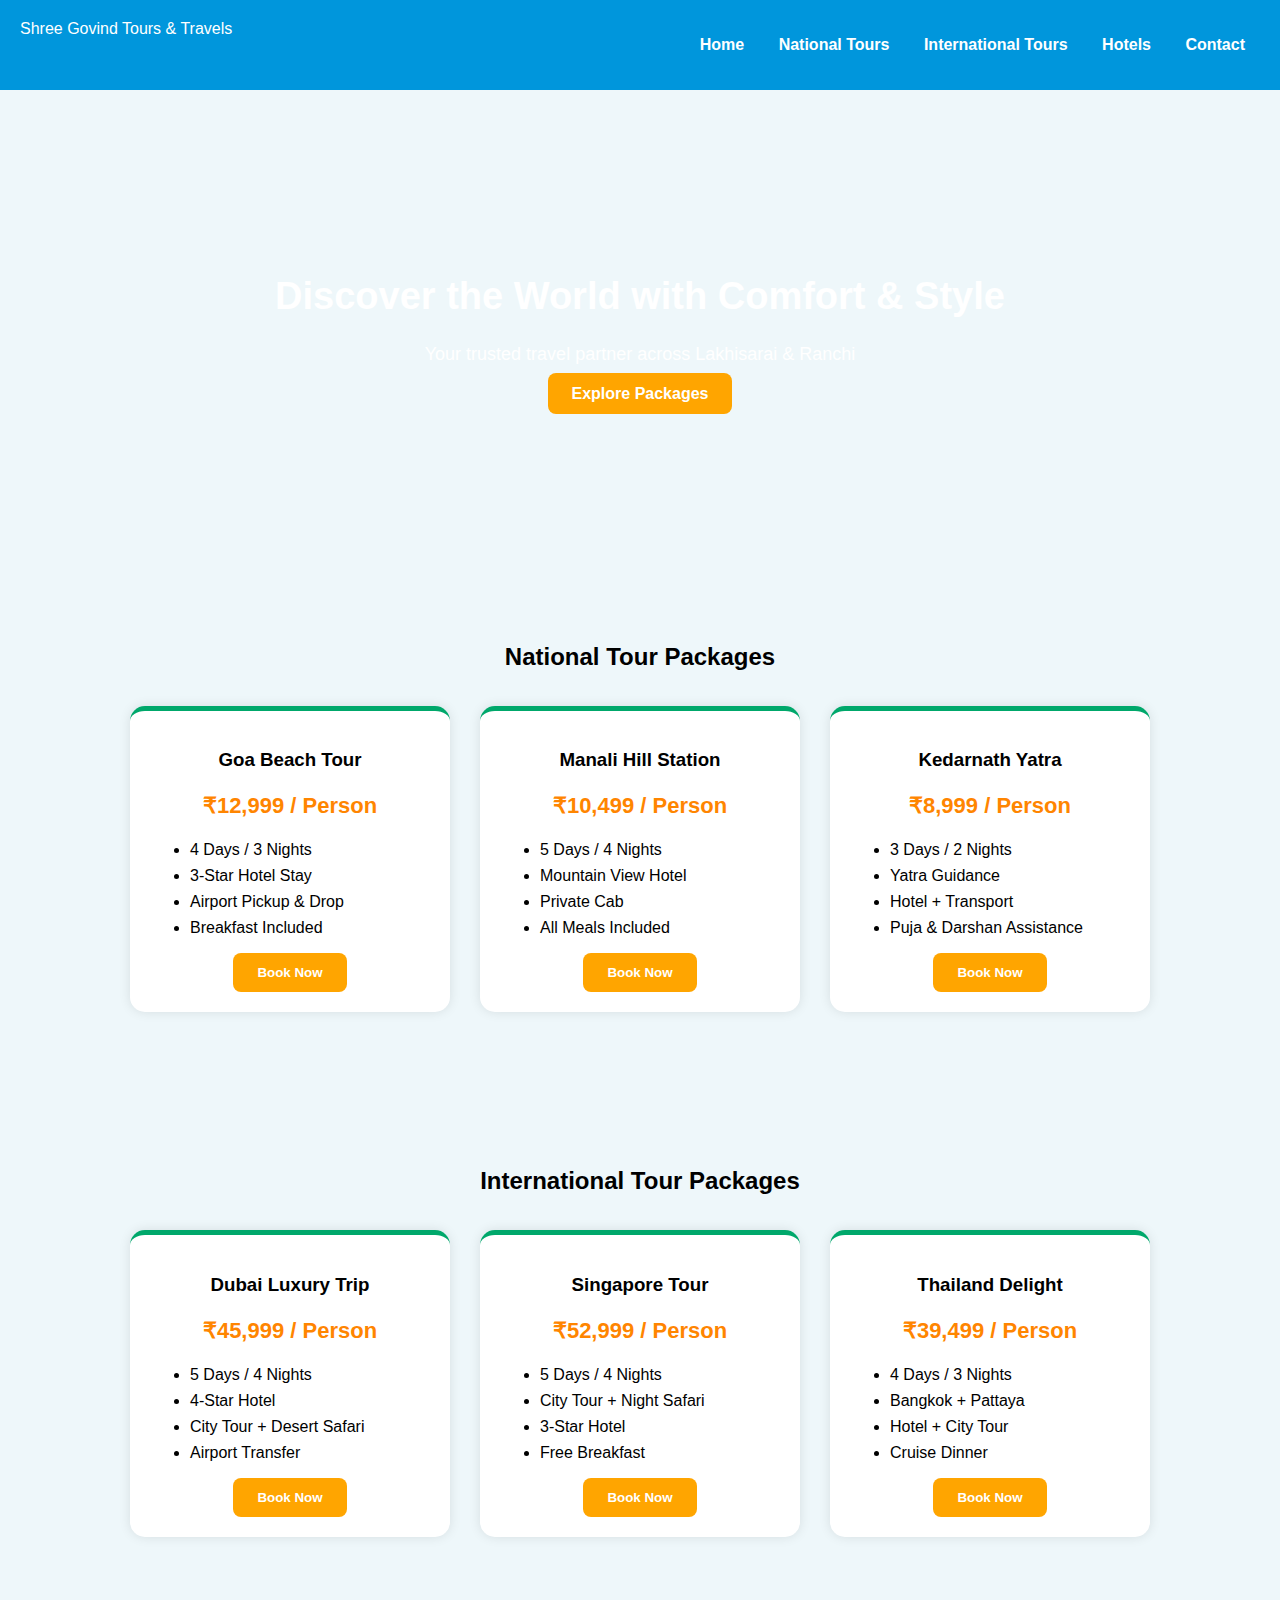
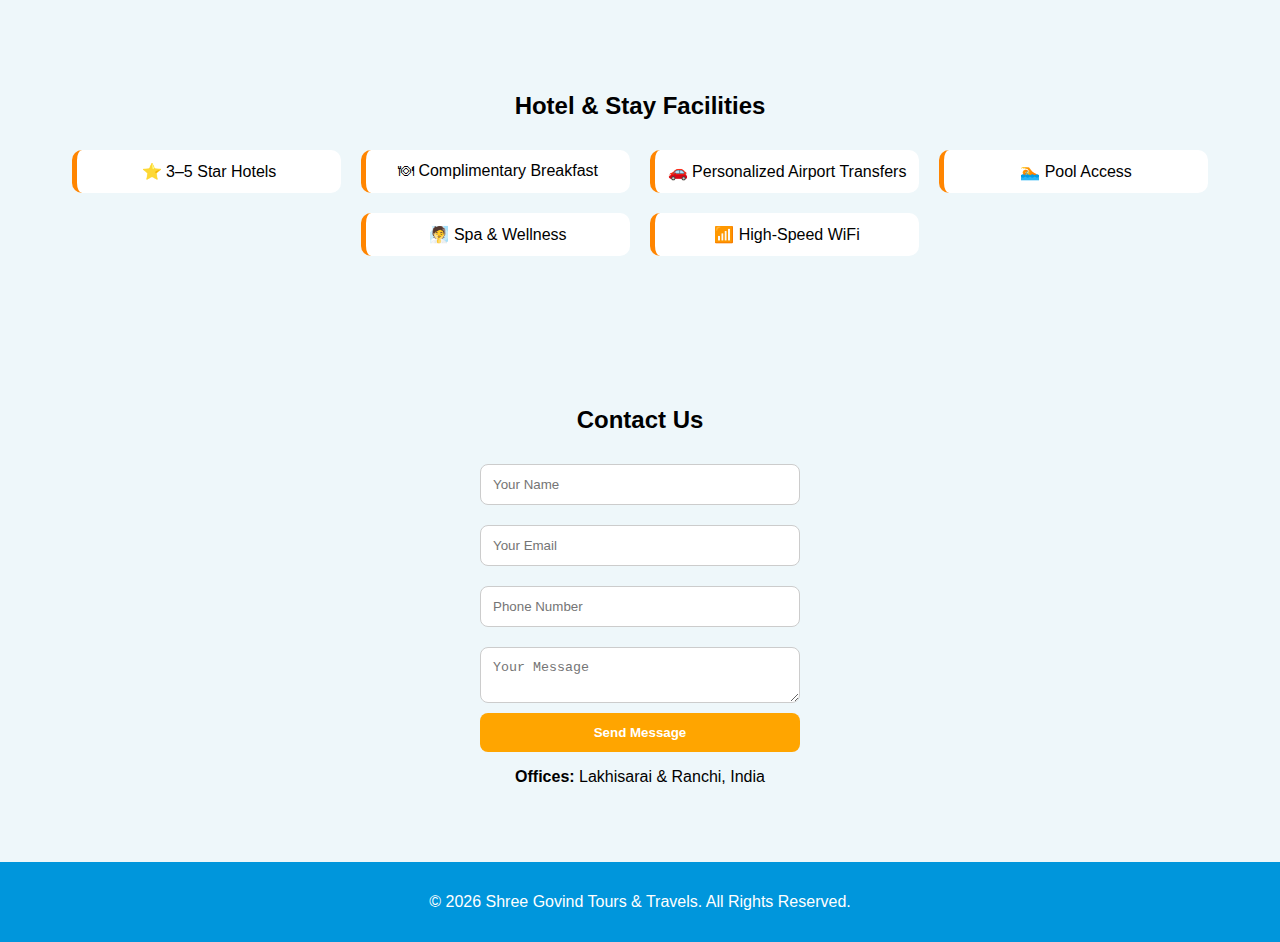
<file: index.html>
<!DOCTYPE html>
<html lang="en">
<head>
    <meta charset="UTF-8">
    <meta name="viewport" content="width=device-width, initial-scale=1.0">
    <title>Shree Govind Tours & Travels</title>
    <link rel="stylesheet" href="style.css">
</head>
<body>

<header class="navbar">
    <div class="logo">Shree Govind Tours & Travels</div>
    <ul class="nav-links">
        <li><a href="#home">Home</a></li>
        <li><a href="#national">National Tours</a></li>
        <li><a href="#international">International Tours</a></li>
        <li><a href="#hotels">Hotels</a></li>
        <li><a href="#contact">Contact</a></li>
    </ul>
</header>

<section id="home" class="hero">
    <div class="hero-content">
        <h1>Discover the World with Comfort & Style</h1>
        <p>Your trusted travel partner across Lakhisarai & Ranchi</p>
        <a href="#national" class="btn">Explore Packages</a>
    </div>
</section>

<!-- National Tours -->
<section id="national" class="section">
    <h2>National Tour Packages</h2>
    <div class="price-table">
        <div class="price-card">
            <h3>Goa Beach Tour</h3>
            <p class="price">₹12,999 / Person</p>
            <ul>
                <li>4 Days / 3 Nights</li>
                <li>3-Star Hotel Stay</li>
                <li>Airport Pickup & Drop</li>
                <li>Breakfast Included</li>
            </ul>
            <button class="btn">Book Now</button>
        </div>

        <div class="price-card">
            <h3>Manali Hill Station</h3>
            <p class="price">₹10,499 / Person</p>
            <ul>
                <li>5 Days / 4 Nights</li>
                <li>Mountain View Hotel</li>
                <li>Private Cab</li>
                <li>All Meals Included</li>
            </ul>
            <button class="btn">Book Now</button>
        </div>

        <div class="price-card">
            <h3>Kedarnath Yatra</h3>
            <p class="price">₹8,999 / Person</p>
            <ul>
                <li>3 Days / 2 Nights</li>
                <li>Yatra Guidance</li>
                <li>Hotel + Transport</li>
                <li>Puja & Darshan Assistance</li>
            </ul>
            <button class="btn">Book Now</button>
        </div>
    </div>
</section>

<!-- International Tours -->
<section id="international" class="section">
    <h2>International Tour Packages</h2>
    <div class="price-table">
        <div class="price-card">
            <h3>Dubai Luxury Trip</h3>
            <p class="price">₹45,999 / Person</p>
            <ul>
                <li>5 Days / 4 Nights</li>
                <li>4-Star Hotel</li>
                <li>City Tour + Desert Safari</li>
                <li>Airport Transfer</li>
            </ul>
            <button class="btn">Book Now</button>
        </div>

        <div class="price-card">
            <h3>Singapore Tour</h3>
            <p class="price">₹52,999 / Person</p>
            <ul>
                <li>5 Days / 4 Nights</li>
                <li>City Tour + Night Safari</li>
                <li>3-Star Hotel</li>
                <li>Free Breakfast</li>
            </ul>
            <button class="btn">Book Now</button>
        </div>

        <div class="price-card">
            <h3>Thailand Delight</h3>
            <p class="price">₹39,499 / Person</p>
            <ul>
                <li>4 Days / 3 Nights</li>
                <li>Bangkok + Pattaya</li>
                <li>Hotel + City Tour</li>
                <li>Cruise Dinner</li>
            </ul>
            <button class="btn">Book Now</button>
        </div>
    </div>
</section>

<!-- Hotels -->
<section id="hotels" class="section">
    <h2>Hotel & Stay Facilities</h2>
    <div class="hotel-grid">
        <div class="hotel-item">⭐ 3–5 Star Hotels</div>
        <div class="hotel-item">🍽 Complimentary Breakfast</div>
        <div class="hotel-item">🚗 Personalized Airport Transfers</div>
        <div class="hotel-item">🏊 Pool Access</div>
        <div class="hotel-item">🧖 Spa & Wellness</div>
        <div class="hotel-item">📶 High-Speed WiFi</div>
    </div>
</section>

<!-- Contact -->
<section id="contact" class="section contact">
    <h2>Contact Us</h2>
    <form>
        <input type="text" placeholder="Your Name" required>
        <input type="email" placeholder="Your Email" required>
        <input type="text" placeholder="Phone Number" required>
        <textarea placeholder="Your Message" required></textarea>
        <button type="submit" class="btn">Send Message</button>
    </form>
    <p><b>Offices:</b> Lakhisarai & Ranchi, India</p>
</section>

<footer>
    <p>© 2026 Shree Govind Tours & Travels. All Rights Reserved.</p>
</footer>

<script src="script.js"></script>
</body>
</html>
</file>
<file: style.css>
body {
    margin: 0;
    font-family: 'Segoe UI', sans-serif;
    background: #eef7fa;
}

/* NAVBAR */
.navbar {
    display: flex;
    justify-content: space-between;
    background: #0096dc; /* Sky Blue */
    padding: 20px;
    color: white;
}

.nav-links li {
    display: inline-block;
    margin: 0 15px;
}

.nav-links a {
    color: white;
    text-decoration: none;
    font-weight: 600;
}

/* HERO */
.hero {
    background: url('https://via.placeholder.com/1600x650?text=Premium+Travel+Experience') center/cover;
    padding: 160px 20px;
    text-align: center;
    color: white;
}

.hero h1 {
    font-size: 38px;
    font-weight: 700;
}

.hero p {
    font-size: 18px;
    margin-bottom: 20px;
}

.btn {
    padding: 12px 24px;
    background: orange;
    color: white;
    border: none;
    border-radius: 8px;
    text-decoration: none;
    font-weight: bold;
}

/* SECTIONS */
.section {
    padding: 60px 20px;
    text-align: center;
}

/* PRICE TABLE */
.price-table {
    display: flex;
    justify-content: center;
    flex-wrap: wrap;
}

.price-card {
    width: 280px;
    background: white;
    border-radius: 15px;
    margin: 15px;
    padding: 20px;
    border-top: 5px solid #00a86b; /* Green */
    box-shadow: 0 0 12px rgba(0,0,0,0.1);
}

.price {
    font-size: 22px;
    font-weight: bold;
    color: #ff8500;
}

.price-card ul {
    text-align: left;
}

.price-card li {
    margin: 8px 0;
}

/* HOTEL GRID */
.hotel-grid {
    display: flex;
    justify-content: center;
    flex-wrap: wrap;
}

.hotel-item {
    width: 240px;
    background: white;
    margin: 10px;
    padding: 12px;
    border-left: 5px solid #ff8500;
    border-radius: 10px;
}

/* CONTACT */
.contact form {
    width: 320px;
    margin: auto;
    display: flex;
    flex-direction: column;
}

input, textarea {
    padding: 12px;
    margin: 10px 0;
    border-radius: 8px;
    border: 1px solid #ccc;
}

footer {
    background: #0096dc;
    color: white;
    padding: 15px;
    text-align: center;
}
</file>
